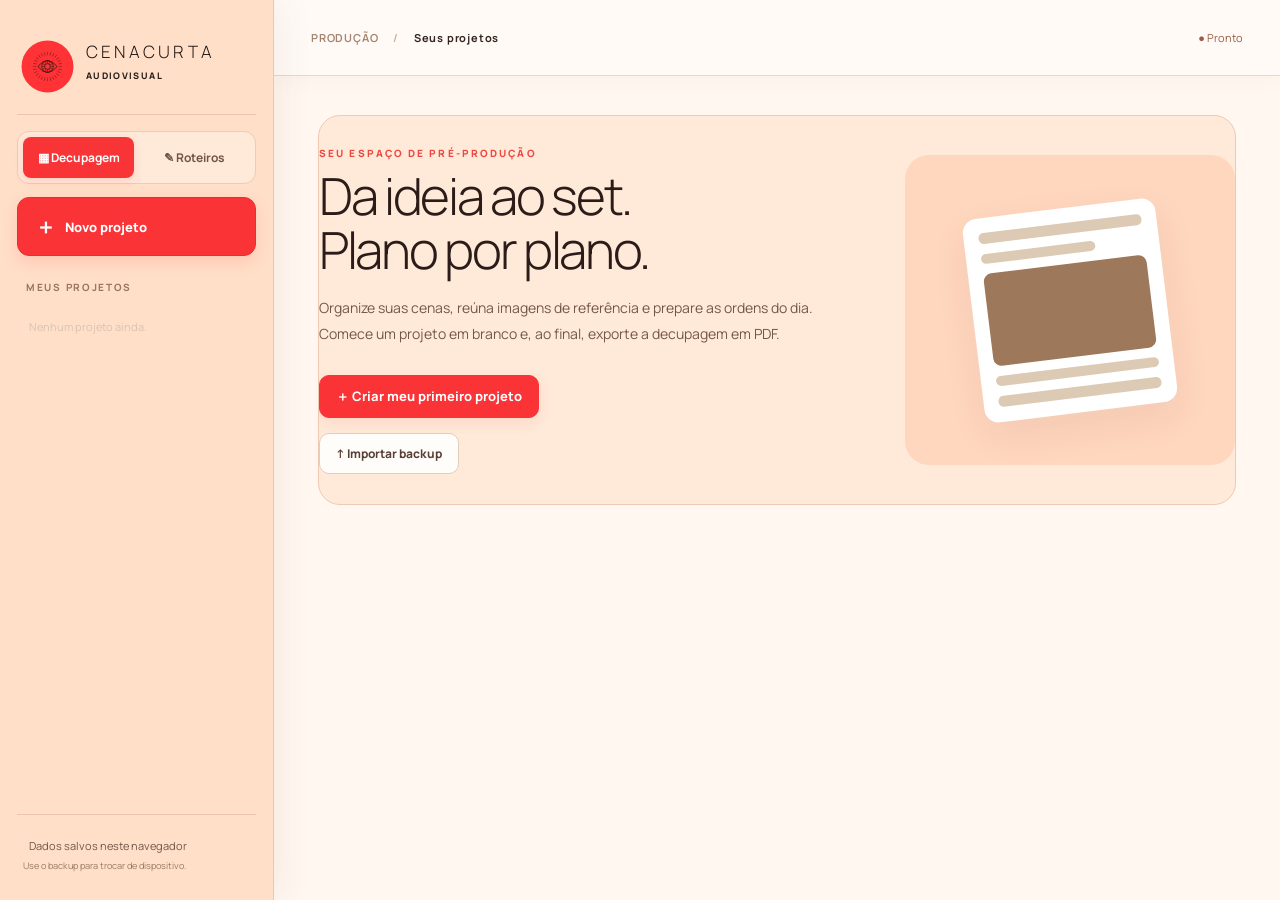
<file: index.html>
<!doctype html>
<html lang="pt-BR">
<head>
  <meta charset="utf-8">
  <meta name="viewport" content="width=device-width, initial-scale=1">
  <meta name="theme-color" content="#ffdfc8">
  <meta name="description" content="Crie decupagens visuais, organize cenas e ordens do dia e exporte PDFs.">
  <title>CenaCurta — Decupagem Visual</title>
  <style>
:root{--bg:#f3f3ef;--surface:#fff;--dark:#172724;--muted:#697872;--line:#dfe5df;--accent:#1c6d5b;--pale:#e4eee8;--shadow:0 12px 40px #17272410;--radius:15px;font-family:Inter,ui-sans-serif,system-ui,-apple-system,BlinkMacSystemFont,"Segoe UI",sans-serif;color:#172724}*{box-sizing:border-box}body{margin:0;background:var(--bg)}button,input,textarea{font:inherit}button{cursor:pointer}button:disabled{cursor:not-allowed;opacity:.4}input,textarea{outline-color:var(--accent)}textarea{resize:vertical}button:focus-visible,input:focus-visible,textarea:focus-visible{outline:2px solid var(--accent);outline-offset:2px}.app-shell{min-height:100vh;display:flex}.sidebar{width:274px;min-width:274px;background:#172724;color:#fff;display:flex;flex-direction:column;padding:25px 17px;position:sticky;top:0;height:100vh;z-index:5}.brand{display:flex;gap:12px;align-items:center;padding:7px 8px 30px}.brand-mark{font-size:26px;line-height:1;width:39px;height:39px;display:grid;place-items:center;background:#2c6354;border-radius:12px}.brand strong{font-size:20px;letter-spacing:2.3px;display:block}.brand span{display:block;font-size:10px;color:#b3c9c0;margin-top:5px}.new-project{background:#b8e1c9;color:#153529;border:0;border-radius:11px;text-align:left;font-weight:750;padding:14px 17px;font-size:13px}.new-project span{font-size:21px;vertical-align:-2px;margin-right:6px}.aside-label{color:#8fa99f;font-size:10px;font-weight:750;letter-spacing:1.5px;margin:35px 9px 13px}.projects-list{display:flex;flex-direction:column;gap:5px;overflow:auto}.project-link{border:0;text-align:left;color:#d8e2de;background:transparent;border-radius:10px;padding:13px 12px;display:flex;gap:12px;align-items:center}.project-link .project-icon{border:1px solid #637e73;border-radius:8px;padding:7px}.project-link b{font-size:12px;display:block;font-weight:650;line-height:1.4;overflow:hidden;text-overflow:ellipsis;white-space:nowrap;max-width:162px}.project-link small{display:block;color:#91a89d;font-size:10px;margin-top:3px}.project-link.active{background:#315247;color:#fff}.sidebar-bottom{font-size:11px;line-height:1.7;color:#bbcfc6;margin-top:auto;border-top:1px solid #42594f;padding:18px 6px 0}.sidebar-bottom small{color:#819e91}.side-dot{color:#74d3a2;font-size:14px;margin-right:6px}.workspace{min-width:0;flex:1}.topbar{background:#fff;min-height:76px;border-bottom:1px solid var(--line);display:flex;align-items:center;justify-content:space-between;padding:15px 37px;gap:15px;position:sticky;top:0;z-index:4}.crumb{font-size:11px;font-weight:650;letter-spacing:.8px;color:#8a9a93}.crumb span{margin:0 12px;color:#c1cec7}.crumb b{color:#273e32}.header-actions{display:flex;align-items:center;gap:12px}.save-indicator{color:#4b816d;font-size:11px;white-space:nowrap}.primary-btn,.outline-btn,.danger-btn,.subtle-btn,.square-btn{border:1px solid transparent;border-radius:10px;padding:11px 16px;font-size:12px;font-weight:750}.primary-btn{background:var(--accent);color:#fff}.primary-btn:hover{background:#175447}.outline-btn{background:#fff;color:#233a30;border-color:#cfdcd3}.outline-btn:hover{background:#f3f7f3}.subtle-btn{background:#eef3ef;color:#1d5545}.danger-btn{background:#fff4f1;border-color:#f7dbd6;color:#a7412d}.square-btn{background:#fff;border-color:#dce4dd;color:#536e5f;padding:8px 10px}.main{max-width:1350px;margin:0 auto;padding:39px 44px 75px}.eyebrow{display:block;color:#1c7560;font-size:10px;font-weight:800;letter-spacing:1.8px;text-transform:uppercase;margin-bottom:9px}.section-title{font-size:32px;letter-spacing:-1.1px;line-height:1.17;margin:0}.section-caption{color:var(--muted);font-size:13px;line-height:1.7;margin:12px 0 0}.intro-row,.section-row{display:flex;justify-content:space-between;align-items:center;gap:20px}.section-row{margin:32px 0 16px}.section-row h2{font-size:21px;margin:0;letter-spacing:-.5px}.section-row p{font-size:12px;color:var(--muted);margin:5px 0 0}.project-meta{display:grid;grid-template-columns:2fr 1fr 1fr;gap:13px;margin:28px 0 8px}.panel{border:1px solid var(--line);background:var(--surface);border-radius:var(--radius);box-shadow:0 4px 25px #223d2910}.field{display:flex;flex-direction:column;gap:7px}.field label{font-size:10px;letter-spacing:.8px;text-transform:uppercase;color:#6d8478;font-weight:800}.field input,.field textarea{background:#f9faf8;border:1px solid #dce5dc;border-radius:8px;width:100%;font-size:13px;color:#233a30;padding:12px;line-height:1.5}.field textarea{min-height:76px}.field input:focus,.field textarea:focus{background:white}.meta-panel{padding:18px}.meta-grid{display:grid;grid-template-columns:repeat(3,minmax(0,1fr));gap:14px}.meta-main{grid-column:span 3}.tabs{display:flex;gap:10px;border-bottom:1px solid var(--line);padding-bottom:0;margin-top:31px}.tab{background:transparent;border:0;color:#637c6c;padding:13px 17px;font-size:13px;font-weight:750;border-bottom:3px solid transparent}.tab.active{color:#185d4f;border-color:#1a7462}.scene-list,.days-list{display:flex;flex-direction:column;gap:16px}.scene-card{overflow:hidden}.scene-top{display:flex;justify-content:space-between;align-items:center;padding:16px 19px;border-bottom:1px solid var(--line);background:#fafcf9}.scene-left{display:flex;align-items:center;gap:11px}.scene-number{background:#203e33;color:#fff;border-radius:8px;font-size:13px;font-weight:800;padding:10px 13px}.scene-left h3{font-size:15px;margin:0}.scene-left p{font-size:11px;color:#84958b;margin:4px 0 0}.toolrow{display:flex;gap:5px}.scene-body{padding:19px}.scene-grid{display:grid;grid-template-columns:minmax(0,1.1fr) minmax(0,1fr);gap:16px}.fields-grid{display:grid;grid-template-columns:1fr 1fr;gap:13px}.fields-grid .span2{grid-column:span 2}.photo-area{border:1px solid #dce5dd;border-radius:12px;padding:12px;background:#fbfcfa;min-width:0}.photo-head{display:flex;align-items:center;justify-content:space-between;margin-bottom:12px;gap:6px}.photo-head b{font-size:12px}.photo-list{display:grid;grid-template-columns:repeat(2,minmax(0,1fr));gap:10px}.photo-item{background:#fff;border:1px solid #dce5dd;border-radius:8px;overflow:hidden;position:relative}.photo-item img{display:block;width:100%;aspect-ratio:16/10;object-fit:cover;background:#dce9e3;cursor:zoom-in}.photo-item input{width:100%;border:0;border-top:1px solid #e0e8e1;padding:8px;font-size:11px}.photo-item .remove-photo{position:absolute;right:7px;top:7px;background:#172724e6;color:white;border:0;border-radius:6px;padding:4px 8px}.empty-photo{min-height:205px;display:flex;justify-content:center;align-items:center;flex-direction:column;text-align:center;color:#83998d;border:1px dashed #bdcfc4;border-radius:8px}.empty-photo strong{font-size:12px;color:#62786d;margin-top:9px}.empty-photo span{font-size:10px;margin-top:5px}.empty-state{padding:60px 20px;text-align:center;border:1px dashed #c9d8ce;border-radius:17px;background:#fbfcf9}.empty-icon{width:60px;height:60px;margin:0 auto 16px;border-radius:16px;background:#e2eee7;color:#1a765f;display:grid;place-items:center;font-size:28px}.empty-state h3{font-size:22px;margin:0 0 7px}.empty-state p{font-size:13px;color:#7e8e85;max-width:420px;margin:0 auto 21px;line-height:1.7}.note{font-size:11px;color:var(--muted);line-height:1.65}.day-card{padding:18px}.day-header{display:flex;justify-content:space-between;align-items:center;gap:15px;margin-bottom:17px}.day-header h3{font-size:16px;margin:0}.day-meta{display:grid;grid-template-columns:1.5fr 1fr 1.5fr;gap:13px;margin-bottom:18px}.schedule-table{width:100%;border-collapse:collapse;font-size:12px;min-width:730px}.schedule-table th{text-align:left;font-size:10px;color:#66816e;letter-spacing:.7px;padding:10px 8px;border-bottom:1px solid var(--line);background:#f6f9f6}.schedule-table td{padding:7px 5px;border-bottom:1px solid #edf1eb}.schedule-table input{width:100%;min-width:0;border:1px solid transparent;background:transparent;padding:8px 5px;border-radius:5px;font-size:12px}.schedule-table input:focus,.schedule-table input:hover{border-color:#d3e3d5;background:#fff}.schedule-wrapper{overflow-x:auto}.day-footer{margin-top:14px;display:flex;justify-content:flex-start}.welcome{display:flex;align-items:center;justify-content:space-between;gap:35px;min-height:390px}.welcome h1{font-size:clamp(36px,4vw,58px);letter-spacing:-2.5px;line-height:1.05;max-width:640px;margin:7px 0 18px}.welcome p{font-size:14px;max-width:500px;color:#64796c;line-height:1.9;margin-bottom:27px}.welcome-art{min-width:250px;width:330px;height:310px;border-radius:24px;background:#e2ede5;display:grid;place-items:center;position:relative;overflow:hidden}.art-sheet{background:#fff;border-radius:14px;box-shadow:var(--shadow);width:194px;height:205px;padding:15px;transform:rotate(-7deg);display:flex;flex-direction:column;gap:10px}.art-bar{height:11px;background:#cfe3d4;border-radius:5px}.art-bar:nth-child(2){width:70%}.art-frame{background:#285b4b;border-radius:8px;height:95px}.welcome-shortcuts{display:flex;gap:12px;margin-top:15px}.small-footer{margin-top:28px;display:flex;align-items:center;gap:10px;flex-wrap:wrap}.mobile-menu{display:none}.toast{position:fixed;bottom:24px;right:24px;background:#173e30;color:#fff;padding:15px 20px;border-radius:10px;box-shadow:var(--shadow);font-size:13px;z-index:99;opacity:0;pointer-events:none;transform:translateY(10px);transition:.2s}.toast.show{opacity:1;transform:translateY(0)}.modal{position:fixed;inset:0;background:#101e19c5;z-index:50;display:flex;align-items:center;justify-content:center;padding:15px}.modal-box{width:min(420px,100%);background:white;border-radius:18px;padding:25px}.modal-box h2{margin:0 0 6px;font-size:21px}.modal-box p{font-size:12px;color:var(--muted);line-height:1.7}.modal-actions{display:flex;justify-content:flex-end;gap:10px;margin-top:17px}.image-viewer{position:fixed;inset:0;background:#0e1712e8;z-index:60;display:grid;place-items:center;padding:40px}.image-viewer img{max-width:95vw;max-height:85vh;object-fit:contain}.close-viewer{position:absolute;right:20px;top:20px;background:#fff;border:0;padding:9px 13px;border-radius:7px}.pdf-root{width:775px;padding:30px;color:#172724;background:#fff;font:13px/1.45 Arial,sans-serif}.pdf-cover{border-bottom:3px solid #1c6d5b;padding-bottom:15px;margin-bottom:19px}.pdf-kicker{font-size:10px;color:#1c6d5b;font-weight:700;letter-spacing:2px}.pdf-root h1{font-size:27px;margin:5px 0 7px}.pdf-root h2{font-size:18px;margin:22px 0 10px}.pdf-root h3{font-size:14px;margin:0}.pdf-meta{font-size:11px;color:#566e5f}.pdf-scene{border:1px solid #dfe6e1;border-radius:7px;padding:13px;margin:0 0 12px;break-inside:avoid;page-break-inside:avoid}.pdf-scene-head{background:#edf5ef;padding:8px 9px;margin:-13px -13px 12px;display:flex;align-items:center;gap:12px;font-weight:bold}.pdf-scene-head span{color:#fff;background:#1c6d5b;padding:6px 9px;border-radius:4px}.pdf-scene .pdf-photogrid{display:grid;grid-template-columns:1fr 1fr;gap:9px;margin-bottom:10px}.pdf-photo img{width:100%;max-height:188px;object-fit:contain;background:#f1f3f0;display:block}.pdf-photo small{font-size:9px;display:block;margin-top:4px;color:#626e65}.pdf-info{display:grid;grid-template-columns:1fr 1fr;gap:8px}.pdf-detail{font-size:11px;border-top:1px solid #e6ebe5;padding-top:6px;white-space:pre-wrap}.pdf-detail b{color:#1c6d5b;font-size:9px;letter-spacing:.5px;display:block;margin-bottom:3px}.pdf-detail.wide{grid-column:span 2}.pdf-day{break-inside:avoid;page-break-inside:avoid;margin:12px 0 25px}.pdf-day .pdf-day-meta{font-size:11px;color:#4f6858;margin:7px 0}.pdf-table{width:100%;border-collapse:collapse;font-size:10px}.pdf-table th,.pdf-table td{border:1px solid #dbe5dd;padding:7px;text-align:left;vertical-align:top}.pdf-table th{background:#ebf2ed}.print-root{display:none}@media(max-width:1200px){.scene-grid{grid-template-columns:1fr}.photo-list{grid-template-columns:repeat(3,1fr)}}@media(max-width:850px){.sidebar{position:fixed;transform:translateX(-105%);transition:transform .2s}.sidebar.open{transform:translateX(0)}.mobile-menu{display:block}.topbar{padding:13px 17px}.save-indicator{display:none}.main{padding:25px 17px 65px}.welcome-art{display:none}.project-meta{grid-template-columns:1fr 1fr}.meta-grid{grid-template-columns:1fr 1fr}.meta-main{grid-column:span 2}}@media(max-width:570px){.topbar{min-height:68px}.header-actions{gap:6px}.outline-btn,.primary-btn{padding:9px 10px;font-size:11px}.crumb{font-size:10px}.scene-body{padding:11px}.scene-top{padding:12px}.fields-grid{grid-template-columns:1fr}.fields-grid .span2{grid-column:1}.photo-list{grid-template-columns:repeat(2,1fr)}.day-meta{grid-template-columns:1fr}.meta-grid{grid-template-columns:1fr}.meta-main{grid-column:1}.section-title{font-size:27px}.section-row{align-items:flex-start}.section-row h2{font-size:18px}.tab{padding:12px;font-size:12px}.scene-left h3{font-size:13px}.toolrow{gap:2px}.square-btn{padding:7px}.day-header{align-items:flex-start}}@media print{body{background:white}#shell,#toast,.modal,.image-viewer{display:none!important}.print-root{display:block!important}.pdf-root{width:100%!important;padding:0!important}.pdf-scene{break-inside:avoid;page-break-inside:avoid}@page{size:A4;margin:13mm}}

  </style>
<style>
:root{--bg:#f5f0e8;--surface:#fffcf7;--dark:#42342b;--muted:#807368;--line:#e3d7c9;--accent:#a16c48;--pale:#f0e5d8;--shadow:0 8px 30px #35251a11;color:#3c332d}
body{background:var(--bg);color:#3c332d}.sidebar{background:#3b3029;color:#f6ede2}.brand{padding-bottom:14px}.brand-mark{background:#a87959;color:#fff;width:41px;height:41px;font-weight:800}.brand strong{color:#fff6e8;font-size:18px;letter-spacing:1.3px}.brand span{color:#cdb8a6}
.mode-picker{display:grid;grid-template-columns:1fr 1fr;gap:6px;background:#2e2721;border:1px solid #655247;border-radius:11px;padding:5px}
.mode-picker a{color:#e1c9b4;text-decoration:none;text-align:center;white-space:nowrap;font-size:11px;font-weight:700;border-radius:8px;padding:12px 4px}.mode-picker a.selected{color:#4e3527;background:#f2d5b5}
.new-project{background:#f3d8b8;color:#513627;margin-top:13px}.new-project:hover{background:#ffe3c0}
.aside-label{color:#b8a393;margin-top:24px}.project-link{color:#e8d8cb;padding:10px 6px;flex:1;min-width:0}.project-link b{color:#f8efe6;max-width:133px}.project-link small{color:#c0a996}.project-link.active{background:#655042;color:#fff}.project-link .project-icon{border-color:#a58976}
.project-select{display:flex;align-items:center;gap:5px}.project-mark{font-size:20px;color:#e9c8a8;border:0;background:transparent;cursor:pointer;flex-shrink:0;border-radius:7px;padding:5px}.project-mark.marked{color:#ffdaa9;background:#705543}
.bulk-projects{display:flex;align-items:center;justify-content:space-between;gap:8px;margin:10px 0;padding:9px;background:#594438;border-radius:9px;color:#f9e2cd}.bulk-projects small{font-size:11px}.bulk-projects .danger-btn{padding:8px 9px;font-size:11px}
.sidebar-bottom{border-color:#655447;color:#c8b6a6}.sidebar-bottom small{color:#b8a293}.side-dot{color:#d8ac7e}
.topbar{background:#fffaf3}.crumb{color:#938274}.crumb b{color:#47392f}.crumb span{color:#bea997}.save-indicator{color:#966943}
.primary-btn{background:var(--accent)}.primary-btn:hover{background:#825436}.outline-btn{background:#fffaf5;border-color:#dacbbb;color:#503d30}.outline-btn:hover{background:#f6ebdf}
.subtle-btn{background:#f2e5d8;color:#855d40}.square-btn{border-color:#e4d8ca;color:#806b5a;background:#fffaf5}
.field label{color:#8a7463}.field input,.field textarea{background:#fffcf7;border-color:#e2d5c6;color:#41352a}
.eyebrow{color:#ab7650}.tab{color:#8c7867}.tab.active{color:#865331;border-color:#aa7650}
.scene-top{background:#f9f3eb}.scene-number{background:#705442;color:#fff}.scene-left p{color:#9d8572}
.photo-area{background:#fffaf4;border-color:#e5d7c8}.photo-item{border-color:#e5d7c8}.photo-item img{background:#f0e7dc}
.empty-photo{border-color:#dbc8b5;color:#9b8270}.empty-photo strong{color:#78604e}.empty-state{background:#fffbf5;border-color:#e1cdbc}.empty-icon{background:#eeddca;color:#8b5b3c}
.schedule-table th{background:#f9f1e8;color:#8a6d56}.schedule-table td{border-color:#f1e9e0}.welcome p{color:#807368}.welcome-art{background:#e9d9c7}.art-bar{background:#ddcab5}.art-frame{background:#9d785a}.toast{background:#49362c;color:#fff}.modal{background:#231913ad}.modal-box{background:#fffcf8}
</style>
  <link rel="stylesheet" href="./cenacurta-theme.css?v=2" />
  <script defer src="./vendor/jspdf.umd.min.js"></script>
  <script defer src="./pdf-export.js"></script>
  <script type="module">
(() => {
'use strict';
const DB_NAME='decupa-projects-v1',STORE='projects';
const $=sel=>document.querySelector(sel);
const esc=v=>String(v??'').replace(/[&<>"']/g,c=>({'&':'&amp;','<':'&lt;','>':'&gt;','"':'&quot;',"'":'&#39;'}[c]));
const uid=()=>globalThis.crypto?.randomUUID?.()||('id'+Date.now()+Math.random().toString(36).slice(2));
const displayDate=d=>{if(!d)return 'Data a definir';const [y,m,day]=d.split('-');return day&&m&&y?`${day}/${m}/${y}`:d};
let db,projects=[],active=null,tab='scenes',photoScene=null,saveTimer=null,saveStateTimer=null,toastTimer=null;
const checkedProjects=new Set();
const sceneBlank=()=>({id:uid(),title:'',location:'',action:'',framing:'',needs:'',wardrobe:'',scenery:'',props:'',cast:'',makeup:'',sound:'',lighting:'',otherNeeds:'',notes:'',photos:[]});
const dayBlank=()=>({id:uid(),title:'Ordem do dia',date:'',location:'',rows:[]});
const rowBlank=()=>({id:uid(),start:'',end:'',scenes:'',activity:'',location:'',people:''});
const projectBlank=title=>({id:uid(),title:title||'Novo projeto',production:'',director:'',date:'',location:'',scenes:[],days:[],createdAt:Date.now(),updatedAt:Date.now()});
function openDB(){return new Promise((resolve,reject)=>{const req=indexedDB.open(DB_NAME,1);req.onupgradeneeded=()=>req.result.createObjectStore(STORE,{keyPath:'id'});req.onsuccess=()=>resolve(req.result);req.onerror=()=>reject(req.error)});}
function storeAction(type,item){return new Promise((resolve,reject)=>{const tx=db.transaction(STORE,'readwrite');const obj=tx.objectStore(STORE);const req=type==='delete'?obj.delete(item):obj.put(item);req.onsuccess=()=>resolve();req.onerror=()=>reject(req.error);});}
function readAll(){return new Promise((resolve,reject)=>{const req=db.transaction(STORE,'readonly').objectStore(STORE).getAll();req.onsuccess=()=>resolve(req.result||[]);req.onerror=()=>reject(req.error);});}
function alertToast(msg){const el=$('#toast');el.textContent=msg;el.classList.add('show');clearTimeout(toastTimer);toastTimer=setTimeout(()=>el.classList.remove('show'),3300);}
function showSave(s){$('#save-indicator').textContent=s;}
async function persist(){if(!active)return;try{active.updatedAt=Date.now();await storeAction('put',active);showSave('● Salvo');clearTimeout(saveStateTimer);saveStateTimer=setTimeout(()=>showSave('● Pronto'),2200);}catch(err){showSave('● Erro ao salvar');alertToast('Não foi possível salvar. Exporte um backup.');console.error(err);}}
function scheduleSave(){showSave('● Salvando...');clearTimeout(saveTimer);saveTimer=setTimeout(persist,320)}
function findScene(id){return active?.scenes.find(s=>s.id===id)}
function findDay(id){return active?.days.find(d=>d.id===id)}
function renumber(i){return String(i+1).padStart(2,'0')}
function sideRender(){
const nav=$('#projects'), sorted=[...projects].sort((a,b)=>b.updatedAt-a.updatedAt);
nav.innerHTML=sorted.map(p=>`<div class="project-select"><button class="project-mark ${checkedProjects.has(p.id)?'marked':''}" aria-pressed="${checkedProjects.has(p.id)}" aria-label="Selecionar projeto ${esc(p.title)}" title="Selecionar para excluir" data-act="mark-project" data-id="${esc(p.id)}">${checkedProjects.has(p.id)?'☑':'□'}</button><button class="project-link ${p.id===active?.id?'active':''}" data-act="open-project" data-id="${esc(p.id)}"><span class="project-icon">▤</span><span><b>${esc(p.title||'Sem título')}</b><small>${p.scenes.length} ${p.scenes.length===1?'cena':'cenas'}</small></span></button></div>`).join('')||'<p class="note" style="color:#d8c3b4;padding:0 12px">Nenhum projeto ainda.</p>';
const older=$('#bulk-projects');if(older)older.remove();
if(checkedProjects.size){const b=document.createElement('div');b.id='bulk-projects';b.className='bulk-projects';b.innerHTML=`<small>${checkedProjects.size} selecionado(s)</small><button class="danger-btn" data-act="bulk-projects-delete">Excluir</button>`;nav.after(b)}
}
function sectionEmpty(icon,title,text,button,action){return `<div class="empty-state"><div class="empty-icon">${icon}</div><h3>${title}</h3><p>${text}</p><button class="primary-btn" data-act="${action}">＋ ${button}</button></div>`}
function welcome(){return `<section class="welcome"><div><span class="eyebrow">SEU ESPAÇO DE PRÉ-PRODUÇÃO</span><h1>Da ideia ao set.<br>Plano por plano.</h1><p>Organize suas cenas, reúna imagens de referência e prepare as ordens do dia. Comece um projeto em branco e, ao final, exporte a decupagem em PDF.</p><button class="primary-btn" data-act="new-project">＋ Criar meu primeiro projeto</button><div class="welcome-shortcuts"><button class="outline-btn" data-act="import-json">↑ Importar backup</button></div></div><div class="welcome-art" aria-hidden="true"><div class="art-sheet"><div class="art-bar"></div><div class="art-bar"></div><div class="art-frame"></div><div class="art-bar"></div><div class="art-bar"></div></div></div></section>`}
function field(label,value,scope,id,key,opts={}){const input=opts.single?`<input type="${opts.type||'text'}" value="${esc(value)}" data-scope="${scope}" data-id="${esc(id||'')}" data-field="${key}" placeholder="${esc(opts.placeholder||'')}" />`:`<textarea rows="${opts.rows||2}" data-scope="${scope}" data-id="${esc(id||'')}" data-field="${key}" placeholder="${esc(opts.placeholder||'')}">${esc(value)}</textarea>`;return `<div class="field ${opts.className||''}"><label>${label}</label>${input}</div>`;}
function metaRender(){return `<div class="panel meta-panel"><div class="meta-grid">${field('Título do projeto',active.title,'project','', 'title',{single:true,className:'meta-main',placeholder:'Nome da produção'})}${field('Produção / equipe',active.production,'project','','production',{single:true,placeholder:'Nome da produção'})}${field('Direção',active.director,'project','','director',{single:true,placeholder:'Nome do responsável'})}${field('Data prevista',active.date,'project','','date',{single:true,type:'date'})}${field('Locação geral',active.location,'project','','location',{single:true,className:'meta-main',placeholder:'Cidade ou local de filmagem (opcional)'})}</div></div>`}
function photosRender(s){return s.photos.length?`<div class="photo-list">${s.photos.map((photo,i)=>`<div class="photo-item"><img src="${photo.data}" data-act="zoom-image" data-id="${s.id}" data-index="${i}" alt="Referência ${i+1} da cena"><button class="remove-photo" data-act="remove-photo" data-id="${s.id}" data-index="${i}" title="Remover fotografia">×</button><input aria-label="Legenda da fotografia" placeholder="Legenda (opcional)" value="${esc(photo.caption)}" data-scope="photo" data-id="${s.id}" data-index="${i}" data-field="caption"></div>`).join('')}</div>`:`<div class="empty-photo"><span style="font-size:30px">▧</span><strong>Sem imagens de referência</strong><span>Adicione fotos ou fotogramas</span></div>`}
function sceneRender(s,i){return `<article class="panel scene-card" id="scene-${esc(s.id)}"><div class="scene-top"><div class="scene-left"><span class="scene-number">${renumber(i)}</span><div><h3>Cena ${renumber(i)}</h3><p>${esc(s.title||'Sem título')}</p></div></div><div class="toolrow"><button class="square-btn" data-act="scene-up" data-id="${s.id}" title="Subir cena" ${i===0?'disabled':''}>↑</button><button class="square-btn" data-act="scene-down" data-id="${s.id}" title="Descer cena" ${i===active.scenes.length-1?'disabled':''}>↓</button><button class="square-btn" data-act="scene-duplicate" data-id="${s.id}" title="Duplicar cena">⧉</button><button class="square-btn" data-act="scene-delete" data-id="${s.id}" title="Excluir cena">✕</button></div></div><div class="scene-body"><div class="scene-grid"><div class="fields-grid">${field('Nome / identificação',s.title,'scene',s.id,'title',{single:true,className:'span2',placeholder:'Ex.: Chegada ao edifício'})}${field('Ação da cena',s.action,'scene',s.id,'action',{className:'span2',rows:3,placeholder:'O que acontece nesta cena?'})}${field('Enquadramento e movimento',s.framing,'scene',s.id,'framing',{className:'span2',placeholder:'Plano, posição e movimentação da câmera'})}${field('Locação indicada',s.location,'scene',s.id,'location',{single:true,placeholder:'Ex.: Recepção'})}${field('Figurino',s.wardrobe||'','scene',s.id,'wardrobe',{placeholder:'Peças e acessórios de figurino'})}${field('Cenário / Ambientação',s.scenery||'','scene',s.id,'scenery',{placeholder:'Montagem, decoração, estrutura...'})}${field('Objetos de cena',s.props||'','scene',s.id,'props',{placeholder:'Objetos que aparecem em quadro'})}${field('Elenco / Figurantes',s.cast||'','scene',s.id,'cast',{placeholder:'Personagens e participações'})}${field('Maquiagem / Caracterização',s.makeup||'','scene',s.id,'makeup',{placeholder:'Maquiagem, cabelo, próteses...'})}${field('Som',s.sound||'','scene',s.id,'sound',{placeholder:'Áudio e efeitos na gravação'})}${field('Iluminação',s.lighting||'','scene',s.id,'lighting',{placeholder:'Demandas específicas de luz'})}${field('Outras necessidades',s.otherNeeds||'','scene',s.id,'otherNeeds',{placeholder:'Transporte, autorização, equipamentos...'})}${s.needs?field('Anotações antigas',s.needs,'scene',s.id,'needs',{className:'span2',placeholder:'Registro do formato anterior'}):''}${field('Descrição complementar',s.notes,'scene',s.id,'notes',{className:'span2',rows:2,placeholder:'Observações adicionais, se necessário'})}</div><div class="photo-area"><div class="photo-head"><b>REFERÊNCIAS FOTOGRÁFICAS <span style="color:#9aada0">(${s.photos.length})</span></b><button class="subtle-btn" data-act="add-photo" data-id="${s.id}">＋ Foto</button></div>${photosRender(s)}</div></div></div></article>`}
function dayRender(day,i){return `<section class="panel day-card" id="day-${day.id}"><div class="day-header"><h3>ORDEM DO DIA ${String(i+1).padStart(2,'0')}</h3><button class="danger-btn" data-act="delete-day" data-id="${day.id}">Excluir OD</button></div><div class="day-meta">${field('Identificação',day.title,'day',day.id,'title',{single:true,placeholder:'Ex.: Diária 01'})}${field('Data',day.date,'day',day.id,'date',{single:true,type:'date'})}${field('Locação / endereço',day.location,'day',day.id,'location',{single:true,placeholder:'Local da gravação'})}</div><div class="schedule-wrapper"><table class="schedule-table"><thead><tr><th style="width:10%">INÍCIO</th><th style="width:10%">FIM</th><th style="width:11%">CENAS</th><th style="width:28%">ATIVIDADE</th><th style="width:20%">LOCAÇÃO</th><th style="width:17%">PARTICIPANTES</th><th></th></tr></thead><tbody>${day.rows.length?day.rows.map(r=>`<tr>${['start','end','scenes','activity','location','people'].map(k=>`<td><input aria-label="${k}" value="${esc(r[k])}" data-scope="od-row" data-id="${day.id}" data-row="${r.id}" data-field="${k}" ${k==='start'||k==='end'?'placeholder="13:00"':''}></td>`).join('')}<td><button class="square-btn" title="Excluir horário" data-act="remove-row" data-id="${day.id}" data-row="${r.id}">×</button></td></tr>`).join(''):`<tr><td colspan="7" class="note" style="padding:16px">Sem horários cadastrados.</td></tr>`}</tbody></table></div><div class="day-footer"><button class="subtle-btn" data-act="add-row" data-id="${day.id}">＋ Adicionar horário</button></div></section>`}
function projectRender(){const n=active.scenes.length;$('#main').innerHTML=`<section class="intro-row"><div><span class="eyebrow">PROJETO AUDIOVISUAL</span><h1 class="section-title">${esc(active.title||'Sem título')}</h1><p class="section-caption">Sua decupagem visual, do primeiro plano à ordem do dia.</p></div><button class="danger-btn" data-act="delete-project" title="Excluir este projeto">Excluir projeto</button></section><div class="section-row"><div><h2>Informações do projeto</h2><p>Identificação que aparecerá no PDF.</p></div></div>${metaRender()}<div class="tabs"><button class="tab ${tab==='scenes'?'active':''}" data-act="tab-scene">Decupagem <span style="opacity:.6">(${n})</span></button><button class="tab ${tab==='days'?'active':''}" data-act="tab-day">Ordens do dia <span style="opacity:.6">(${active.days.length})</span></button></div><section id="tab-content">${tab==='scenes'?scenesSection():daysSection()}</section><div class="small-footer"><button class="outline-btn" data-act="import-json">↑ Importar backup</button><span class="note">Os projetos ficam armazenados neste navegador; exporte backups regularmente.</span></div>`;}
function scenesSection(){return `<div class="section-row"><div><h2>Cenas do projeto</h2><p>Organize as cenas e adicione as imagens que desejar.</p></div><button class="primary-btn" data-act="add-scene">＋ Nova cena</button></div><div class="scene-list">${active.scenes.length?active.scenes.map(sceneRender).join(''):sectionEmpty('▥','Nenhuma cena cadastrada','Este projeto está vazio. Crie sua primeira cena para começar a decupagem.','Criar primeira cena','add-scene')}</div>`}
function daysSection(){return `<div class="section-row"><div><h2>Ordens do dia</h2><p>Organize os horários e locações. Esta seção aparece ao final do PDF.</p></div><button class="primary-btn" data-act="add-day">＋ Nova OD</button></div><div class="days-list">${active.days.length?active.days.map(dayRender).join(''):sectionEmpty('◷','Nenhuma ordem do dia','Adicione uma ou mais diárias para organizar as gravações.','Criar ordem do dia','add-day')}</div>`}
function render(){sideRender();$('#top-project').textContent=active?.title||'Seus projetos';$('#backup-btn').hidden=!active;$('#pdf-btn').hidden=!active;if(active)projectRender();else $('#main').innerHTML=welcome();}
function selectProject(id){clearTimeout(saveTimer);active=projects.find(p=>p.id===id)||null;localStorage.setItem('decupa-current-project',active?.id||'');tab='scenes';render();$('#sidebar').classList.remove('open');window.scrollTo({top:0,behavior:'smooth'});}
function showCreateDialog(){const modal=document.createElement('div');modal.className='modal';modal.id='create-modal';modal.innerHTML=`<form class="modal-box" id="new-form"><h2>Novo projeto</h2><p>Comece com uma decupagem em branco. Nenhuma cena de exemplo será adicionada.</p><div class="field"><label for="project-name">NOME DO PROJETO</label><input id="project-name" placeholder="Ex.: Curta-metragem, clipe, campanha" maxlength="120" required autofocus></div><div class="modal-actions"><button class="outline-btn" type="button" data-act="close-modal">Cancelar</button><button class="primary-btn" type="submit">Criar projeto</button></div></form>`;document.body.appendChild(modal);$('#project-name').focus();$('#new-form').addEventListener('submit',async e=>{e.preventDefault();const title=$('#project-name').value.trim();if(!title)return;const p=projectBlank(title);projects.push(p);await storeAction('put',p);modal.remove();selectProject(p.id);alertToast('Projeto criado. Agora adicione suas cenas.');});}
async function createPhoto(file){return new Promise((resolve,reject)=>{const reader=new FileReader();reader.onerror=()=>reject(new Error('Não foi possível abrir a imagem'));reader.onload=()=>{const img=new Image();img.onerror=()=>reject(new Error('Formato de imagem inválido'));img.onload=()=>{const maxWidth=1500,maxHeight=1100,scale=Math.min(1,maxWidth/img.width,maxHeight/img.height),canvas=document.createElement('canvas');canvas.width=Math.max(1,Math.round(img.width*scale));canvas.height=Math.max(1,Math.round(img.height*scale));const ctx=canvas.getContext('2d');ctx.fillStyle='#fff';ctx.fillRect(0,0,canvas.width,canvas.height);ctx.drawImage(img,0,0,canvas.width,canvas.height);resolve({id:uid(),data:canvas.toDataURL('image/jpeg',.79),caption:''});};img.src=reader.result;};reader.readAsDataURL(file);});}
function downloadBlob(content,file,type){const url=URL.createObjectURL(new Blob([content],{type}));const a=document.createElement('a');a.href=url;a.download=file;document.body.appendChild(a);a.click();a.remove();setTimeout(()=>URL.revokeObjectURL(url),60000);}
function safeName(s){return(s||'projeto').normalize('NFD').replace(/[\u0300-\u036f]/g,'').replace(/[^a-z0-9_-]+/gi,'_').replace(/^_+|_+$/g,'').slice(0,64)||'projeto'}
function pdfField(label,value,wide=false){return value?.trim()?`<div class="pdf-detail ${wide?'wide':''}"><b>${esc(label)}</b>${esc(value)}</div>`:''}
function pdfHtml(){const p=active;const sceneHtml=p.scenes.map((s,i)=>`<div class="pdf-scene"><div class="pdf-scene-head"><span>${renumber(i)}</span><h3>${esc(s.title||`Cena ${renumber(i)}`)}</h3></div>${s.photos.length?`<div class="pdf-photogrid">${s.photos.map(ph=>`<div class="pdf-photo"><img src="${ph.data}" alt="Referência visual"><small>${esc(ph.caption)}</small></div>`).join('')}</div>`:''}<div class="pdf-info">${pdfField('AÇÃO',s.action,true)}${pdfField('ENQUADRAMENTO / MOVIMENTO',s.framing,true)}${pdfField('LOCAÇÃO INDICADA',s.location)}${pdfField('FIGURINO',s.wardrobe)}${pdfField('CENÁRIO',s.scenery)}${pdfField('OBJETOS DE CENA',s.props)}${pdfField('ELENCO / FIGURANTES',s.cast)}${pdfField('MAQUIAGEM',s.makeup)}${pdfField('SOM',s.sound)}${pdfField('ILUMINAÇÃO',s.lighting)}${pdfField('OUTROS',s.otherNeeds)}${pdfField('NECESSIDADES ANTERIORES',s.needs)}${pdfField('DESCRIÇÃO COMPLEMENTAR',s.notes,true)}</div></div>`).join('');const daysHtml=p.days.map((d,i)=>`<div class="pdf-day"><h3>${esc(d.title||`Ordem do dia ${i+1}`)}</h3><div class="pdf-day-meta">${esc(displayDate(d.date))} · ${esc(d.location||'Locação a definir')}</div><table class="pdf-table"><thead><tr><th>INÍCIO</th><th>FIM</th><th>CENAS</th><th>ATIVIDADE</th><th>LOCAÇÃO</th><th>PARTICIPANTES</th></tr></thead><tbody>${d.rows.map(r=>`<tr>${['start','end','scenes','activity','location','people'].map(k=>`<td>${esc(r[k])}</td>`).join('')}</tr>`).join('')||'<tr><td colspan="6">Sem horários cadastrados</td></tr>'}</tbody></table></div>`).join('');return `<div class="pdf-root"><div class="pdf-cover"><span class="pdf-kicker">DECUPAGEM VISUAL · PLANEJAMENTO AUDIOVISUAL</span><h1>${esc(p.title)}</h1><div class="pdf-meta">${[p.production,p.director?'Direção: '+p.director:'',p.date?'Data: '+displayDate(p.date):'',p.location].filter(Boolean).map(esc).join(' · ')}</div></div><h2>Decupagem · ${p.scenes.length} ${p.scenes.length===1?'cena':'cenas'}</h2>${sceneHtml||'<p>Nenhuma cena cadastrada.</p>'}${p.days.length?`<div style="page-break-before:always;break-before:page"><h2>Ordens do dia</h2>${daysHtml}</div>`:''}<p style="font-size:9px;color:#88958a;margin-top:20px">Documento gerado no DECUPA · ${new Date().toLocaleDateString('pt-BR')}</p></div>`}
async function exportPdf(){if(!active)return;const btn=$('#pdf-btn');const label=btn.textContent;btn.disabled=true;btn.textContent='Preparando PDF...';try{await persist();if(!window.DecupaPdf?.create)throw new Error('Gerador de PDF não carregou. Atualize a página.');window.DecupaPdf.create(active,safeName);alertToast('PDF gerado em A4 horizontal.');}catch(e){console.error('Erro ao gerar PDF:',e);alertToast('Não foi possível gerar o PDF: '+(e.message||'erro desconhecido'));}finally{btn.disabled=false;btn.textContent=label;}}
function printFallback(){const print=$('#print-pdf-root');if(print)print.remove();const el=document.createElement('div');el.id='print-pdf-root';el.className='print-root';el.innerHTML=pdfHtml();document.body.append(el);setTimeout(()=>{window.print();setTimeout(()=>el.remove(),2500)},250)}
function screenshotZoom(s,i){const src=s?.photos[+i]?.data;if(!src)return;const node=document.createElement('div');node.className='image-viewer';node.innerHTML=`<button class="close-viewer" data-act="close-viewer">Fechar ✕</button><img src="${src}" alt="Referência ampliada">`;document.body.append(node);node.addEventListener('click',e=>{if(e.target===node)node.remove()});}
async function applyAction(btn){const a=btn.dataset.act,id=btn.dataset.id,rowId=btn.dataset.row;
if(a==='mark-project'){if(checkedProjects.has(id))checkedProjects.delete(id);else checkedProjects.add(id);sideRender();return;}
if(a==='bulk-projects-delete'){
 const ids=[...checkedProjects];if(!ids.length)return;
 if(!confirm('Excluir definitivamente '+ids.length+' projeto(s) selecionado(s) deste navegador? Essa ação não pode ser desfeita.'))return;
 for(const projectId of ids)await storeAction('delete',projectId);
 projects=projects.filter(p=>!checkedProjects.has(p.id));const removedActive=active&&checkedProjects.has(active.id);
 checkedProjects.clear();if(removedActive)selectProject(projects[0]?.id);else render();alertToast('Projetos selecionados excluídos.');return;
}
if(a==='new-project')return showCreateDialog();if(a==='close-modal')return $('#create-modal')?.remove();if(a==='close-viewer')return $('.image-viewer')?.remove();if(a==='menu')return $('#sidebar').classList.toggle('open');if(a==='open-project')return selectProject(id);if(a==='import-json')return $('#import-input').click();if(a==='tab-scene'||a==='tab-day'){tab=a==='tab-scene'?'scenes':'days';render();return;}if(!active)return;
if(a==='add-scene'){const s=sceneBlank();active.scenes.push(s);scheduleSave();render();document.getElementById('scene-'+s.id)?.scrollIntoView({behavior:'smooth',block:'center'});return}
if(a==='scene-delete'){if(!confirm('Excluir esta cena e suas fotografias?'))return;active.scenes=active.scenes.filter(s=>s.id!==id);scheduleSave();render();return}
if(a==='scene-duplicate'){const idx=active.scenes.findIndex(s=>s.id===id);if(idx<0)return;const copy=JSON.parse(JSON.stringify(active.scenes[idx]));copy.id=uid();copy.title=(copy.title||'Cena')+' (cópia)';copy.photos=copy.photos.map(ph=>({...ph,id:uid()}));active.scenes.splice(idx+1,0,copy);scheduleSave();render();return}
if(a==='scene-up'||a==='scene-down'){const idx=active.scenes.findIndex(s=>s.id===id),next=idx+(a==='scene-up'?-1:1);if(idx<0||next<0||next>=active.scenes.length)return;[active.scenes[idx],active.scenes[next]]=[active.scenes[next],active.scenes[idx]];scheduleSave();render();return}
if(a==='add-photo'){photoScene=id;$('#photo-input').value='';$('#photo-input').click();return}
if(a==='remove-photo'){const s=findScene(id);if(!s)return;s.photos.splice(+btn.dataset.index,1);scheduleSave();render();return}
if(a==='zoom-image')return screenshotZoom(findScene(id),btn.dataset.index);
if(a==='add-day'){const d=dayBlank();active.days.push(d);tab='days';scheduleSave();render();document.getElementById('day-'+d.id)?.scrollIntoView({behavior:'smooth',block:'center'});return}
if(a==='delete-day'){if(!confirm('Excluir esta ordem do dia?'))return;active.days=active.days.filter(d=>d.id!==id);scheduleSave();render();return}
if(a==='add-row'){const d=findDay(id);if(!d)return;d.rows.push(rowBlank());scheduleSave();render();return}
if(a==='remove-row'){const d=findDay(id);if(!d)return;d.rows=d.rows.filter(r=>r.id!==rowId);scheduleSave();render();return}
if(a==='export-json'){await persist();const name=`Backup_Decupa_${safeName(active.title)}.json`;downloadBlob(JSON.stringify({application:'DECUPA',version:1,exportedAt:new Date().toISOString(),project:active},null,2),name,'application/json;charset=utf-8');alertToast('Backup exportado.');return}
if(a==='export-pdf')return exportPdf();
if(a==='delete-project'){if(!confirm(`Excluir definitivamente o projeto "${active.title}" deste navegador?`))return;const old=active;await storeAction('delete',old.id);projects=projects.filter(p=>p.id!==old.id);checkedProjects.delete(old.id);selectProject(projects[0]?.id);alertToast('Projeto excluído.');return}
}
function inputHandler(e){const n=e.target;if(!n.dataset.field||!active)return;const k=n.dataset.field,val=n.value,scope=n.dataset.scope,id=n.dataset.id;let target;if(scope==='project')target=active;else if(scope==='scene')target=findScene(id);else if(scope==='day')target=findDay(id);else if(scope==='od-row')target=findDay(id)?.rows.find(r=>r.id===n.dataset.row);else if(scope==='photo')target=findScene(id)?.photos[+n.dataset.index];if(!target)return;target[k]=val;scheduleSave();if(scope==='project'&&k==='title'){$('#top-project').textContent=val||'Sem título';$('.section-title').textContent=val||'Sem título';const item=[...document.querySelectorAll('.project-link')].find(b=>b.dataset.id===active.id);if(item)item.querySelector('b').textContent=val||'Sem título';}if(scope==='scene'&&k==='title'){n.closest('.scene-card').querySelector('.scene-left p').textContent=val||'Sem título';}}
async function loadImport(file){try{if(file.size>35*1024*1024)throw Error('Arquivo de backup muito grande');const raw=JSON.parse(await file.text());let p=raw.project;if(raw.application!=='DECUPA'||!p||!Array.isArray(p.scenes)||!Array.isArray(p.days))throw Error('Formato de backup inválido');if(p.scenes.some(s=>!Array.isArray(s.photos))||p.days.some(d=>!Array.isArray(d.rows)))throw Error('Estrutura inválida');p=JSON.parse(JSON.stringify(p));p.id=uid();p.title=String(p.title||'Projeto importado')+' (importado)';p.updatedAt=Date.now();p.createdAt=Date.now();for(const s of p.scenes){s.id=uid();for(const ph of s.photos)ph.id=uid()}for(const d of p.days){d.id=uid();for(const r of d.rows)r.id=uid()}await storeAction('put',p);projects.push(p);selectProject(p.id);alertToast('Backup importado em um novo projeto.');}catch(err){alertToast('Não foi possível importar: '+(err.message||'arquivo inválido'));console.error(err);}}
async function photoHandler(input){const s=findScene(photoScene);if(!s)return;const files=[...input.files||[]];if(!files.length)return;let okay=0;for(const f of files){try{if(f.size>20*1024*1024)throw new Error('Arquivo muito grande');if(!f.type.startsWith('image/'))throw new Error('Formato inválido');const ph=await createPhoto(f);s.photos.push(ph);okay++;}catch(e){console.warn(e);alertToast(`Imagem ignorada: ${f.name}`);}}if(okay){try{await persist();render();alertToast(`${okay} ${okay===1?'fotografia adicionada':'fotografias adicionadas'}.`)}catch(e){alertToast('Erro ao salvar fotografias.')}}}
document.addEventListener('click',e=>{const b=e.target.closest('[data-act]');if(b){e.preventDefault();applyAction(b).catch(err=>{console.error(err);alertToast('Algo deu errado ao executar esta ação.')})}});
document.addEventListener('input',inputHandler);
$('#photo-input').addEventListener('change',e=>photoHandler(e.target));
$('#import-input').addEventListener('change',async e=>{const file=e.target.files[0];if(file)await loadImport(file);e.target.value=''});
window.addEventListener('beforeunload',()=>{if(active&&saveTimer){clearTimeout(saveTimer);persist();}});
(async()=>{try{db=await openDB();projects=await readAll();const selected=localStorage.getItem('decupa-current-project');active=projects.find(p=>p.id===selected)||projects.sort((a,b)=>b.updatedAt-a.updatedAt)[0]||null;render();}catch(e){console.error(e);$('#main').innerHTML='<div class="empty-state"><h3>Não foi possível iniciar o armazenamento</h3><p>Habilite o armazenamento do navegador para usar o aplicativo.</p></div>'}})();
})();

  </script>
</head>
<body>
<div class="app-shell" id="shell">
  <aside class="sidebar" id="sidebar">
    <div class="brand"><div class="brand-mark"><span class="cc-logo-disc" aria-hidden="true"><svg class="cc-eye-mark" xmlns="http://www.w3.org/2000/svg" viewBox="0 0 100 100" focusable="false"><circle cx="50" cy="50" r="49" fill="#ff3236"/><g fill="none" stroke="#241b19" stroke-width=".75" stroke-linecap="round"><path d="M50 23 V28" transform="rotate(0 50 50)"/><path d="M50 23 V28" transform="rotate(12.857142857142858 50 50)"/><path d="M50 23 V28" transform="rotate(25.714285714285715 50 50)"/><path d="M50 23 V28" transform="rotate(38.57142857142857 50 50)"/><path d="M50 23 V28" transform="rotate(51.42857142857143 50 50)"/><path d="M50 23 V28" transform="rotate(64.28571428571429 50 50)"/><path d="M50 23 V28" transform="rotate(77.14285714285714 50 50)"/><path d="M50 23 V28" transform="rotate(90 50 50)"/><path d="M50 23 V28" transform="rotate(102.85714285714286 50 50)"/><path d="M50 23 V28" transform="rotate(115.71428571428571 50 50)"/><path d="M50 23 V28" transform="rotate(128.57142857142858 50 50)"/><path d="M50 23 V28" transform="rotate(141.42857142857142 50 50)"/><path d="M50 23 V28" transform="rotate(154.28571428571428 50 50)"/><path d="M50 23 V28" transform="rotate(167.14285714285714 50 50)"/><path d="M50 23 V28" transform="rotate(180 50 50)"/><path d="M50 23 V28" transform="rotate(192.85714285714286 50 50)"/><path d="M50 23 V28" transform="rotate(205.71428571428572 50 50)"/><path d="M50 23 V28" transform="rotate(218.57142857142858 50 50)"/><path d="M50 23 V28" transform="rotate(231.42857142857142 50 50)"/><path d="M50 23 V28" transform="rotate(244.28571428571428 50 50)"/><path d="M50 23 V28" transform="rotate(257.14285714285717 50 50)"/><path d="M50 23 V28" transform="rotate(270 50 50)"/><path d="M50 23 V28" transform="rotate(282.85714285714283 50 50)"/><path d="M50 23 V28" transform="rotate(295.7142857142857 50 50)"/><path d="M50 23 V28" transform="rotate(308.57142857142856 50 50)"/><path d="M50 23 V28" transform="rotate(321.42857142857144 50 50)"/><path d="M50 23 V28" transform="rotate(334.2857142857143 50 50)"/><path d="M50 23 V28" transform="rotate(347.14285714285717 50 50)"/></g><path d="M31.7 50 Q50 27.5 68.3 50 Q50 72.5 31.7 50 Z" fill="none" stroke="#241b19" stroke-width="1.5"/><circle cx="50" cy="50" r="11" fill="none" stroke="#241b19" stroke-width="1.35"/><path d="M50 39 V44" transform="rotate(0 50 50)" stroke="#241b19" stroke-width="1"/><path d="M50 39 V44" transform="rotate(30 50 50)" stroke="#241b19" stroke-width="1"/><path d="M50 39 V44" transform="rotate(60 50 50)" stroke="#241b19" stroke-width="1"/><path d="M50 39 V44" transform="rotate(90 50 50)" stroke="#241b19" stroke-width="1"/><path d="M50 39 V44" transform="rotate(120 50 50)" stroke="#241b19" stroke-width="1"/><path d="M50 39 V44" transform="rotate(150 50 50)" stroke="#241b19" stroke-width="1"/><path d="M50 39 V44" transform="rotate(180 50 50)" stroke="#241b19" stroke-width="1"/><path d="M50 39 V44" transform="rotate(210 50 50)" stroke="#241b19" stroke-width="1"/><path d="M50 39 V44" transform="rotate(240 50 50)" stroke="#241b19" stroke-width="1"/><path d="M50 39 V44" transform="rotate(270 50 50)" stroke="#241b19" stroke-width="1"/><path d="M50 39 V44" transform="rotate(300 50 50)" stroke="#241b19" stroke-width="1"/><path d="M50 39 V44" transform="rotate(330 50 50)" stroke="#241b19" stroke-width="1"/><circle cx="50" cy="50" r="5.4" fill="#ff3236" stroke="#241b19" stroke-width="1.45"/></svg></span></div><div><strong>CENACURTA</strong><span>AUDIOVISUAL</span></div></div>
    <nav class="mode-picker" aria-label="Módulos"><a class="selected" href="/">▦ Decupagem</a><a href="/roteiros.html">✎ Roteiros</a></nav>
    <button class="new-project" data-act="new-project"><span>＋</span> Novo projeto</button>
    <p class="aside-label">MEUS PROJETOS</p>
    <nav id="projects" class="projects-list" aria-label="Projetos"></nav>
    <div class="sidebar-bottom"><span class="side-dot"></span> Dados salvos neste navegador<br><small>Use o backup para trocar de dispositivo.</small></div>
  </aside>
  <div class="workspace">
    <header class="topbar">
      <button class="mobile-menu icon-btn" data-act="menu" aria-label="Abrir menu">☰</button>
      <div class="crumb">PRODUÇÃO <span> / </span> <b id="top-project">Seus projetos</b></div>
      <div class="header-actions"><span class="save-indicator" id="save-indicator">● Pronto</span><button class="outline-btn" id="backup-btn" data-act="export-json" hidden>Backup JSON</button><button class="primary-btn" id="pdf-btn" data-act="export-pdf" hidden>↓ Exportar PDF</button></div>
    </header>
    <main id="main" class="main"></main>
  </div>
</div>
<input type="file" id="photo-input" accept="image/png,image/jpeg,image/webp,image/avif" multiple hidden>
<input type="file" id="import-input" accept="application/json,.json" hidden>
<div id="toast" class="toast" role="status" aria-live="polite"></div>
</body>
</html>
</file>
<file: cenacurta-theme.css>
/* CenaCurta audiovisual — identidade pêssego/coral, aplicada aos dois módulos. */
@import url('https://fonts.googleapis.com/css2?family=Manrope:wght@300;400;500;600;700;800&display=swap');
@font-face{
  font-family:'CenaCurta Hoves';
  src:local('TT Hoves Pro'),local('TT Hoves'),local('TT Hoves Pro Regular');
  font-style:normal;font-weight:100 900;font-display:swap;
}
:root{
 --bg:#fff7f0;--surface:#fffdfa;--dark:#241d1b;--muted:#836f67;
 --line:#ead8c9;--accent:#f93437;--pale:#ffe8d6;
 --shadow:0 14px 38px rgba(85,42,35,.07);--radius:17px;
 font-family:'CenaCurta Hoves','TT Hoves Pro','TT Hoves','Manrope',Arial,sans-serif;
 color:#241d1b;
}
html,body,button,input,textarea,select{font-family:'CenaCurta Hoves','TT Hoves Pro','TT Hoves','Manrope',Arial,sans-serif}
body{background:#fff7f0;color:#241d1b}
h1,h2,h3{letter-spacing:-.035em}
button,a{transition:background-color .18s ease,color .18s ease,border-color .18s ease,box-shadow .18s ease,transform .18s ease}
button:focus-visible,a:focus-visible,input:focus-visible,textarea:focus-visible{outline:3px solid #f9343778;outline-offset:2px}
::selection{background:#ffd9c8;color:#29201e}
.cc-eye-mark{display:block;width:100%;height:100%;object-fit:contain}
.cc-logo-lockup{display:flex;align-items:center;gap:11px;min-width:0}
.cc-logo-lockup .cc-word{display:flex;flex-direction:column;line-height:1.12;min-width:0}
.cc-logo-lockup .cc-word strong{font-size:19px;letter-spacing:.19em;font-weight:300;white-space:nowrap}
.cc-logo-lockup .cc-word small{font-size:9px;font-weight:800;letter-spacing:.22em;margin-top:5px;white-space:nowrap}
.cc-logo-lockup .cc-logo-disc{width:50px;height:50px;flex:none}
.cc-logo-lockup .cc-logo-disc .cc-eye-mark{filter:drop-shadow(0 5px 10px #e72d3620)}
/* Área de decupagem */
.sidebar{
 background:#ffdfc8;color:#261b18;
 border-right:1px solid #e9c7b2;
 box-shadow:4px 0 35px #7f443015;
}
.brand{gap:12px;padding:9px 4px 27px;border-bottom:1px solid #edc5ac;margin-bottom:16px}
.brand .brand-mark{width:53px;height:53px;min-width:53px;border-radius:50%;background:transparent;padding:0}
.brand strong{font-size:17px;letter-spacing:.19em;font-weight:300;color:#211715}
.brand span{color:#29201d;font-size:9px;letter-spacing:.15em;font-weight:800;margin-top:6px}
.mode-picker{background:#ffe9d9;border:1px solid #efcab6;border-radius:12px;padding:5px;gap:5px}
.mode-picker a{color:#705448;font-weight:700;font-size:12px}
.mode-picker a.selected,.mode-picker a:hover{background:#f93437;color:#fff;box-shadow:0 3px 10px #f9343724}
.new-project{background:#fa3337;color:#fff;border:1px solid #e92e31;box-shadow:0 6px 16px #fa333724;font-weight:800;border-radius:12px}
.new-project:hover{background:#e7282b;transform:translateY(-1px)}
.aside-label{color:#9d7563;letter-spacing:1.7px;font-size:10px}
.project-link{color:#4d342a;background:transparent;border:1px solid transparent}
.project-link:hover{background:#ffece0;border-color:#efcbb9}
.project-link.active{background:#fffdfa;color:#261b18;border-color:#f5b6a7;box-shadow:0 5px 20px #91483512}
.project-link .project-icon{border-color:#d9a593;color:#f93437}
.project-link small{color:#967361}
.sidebar-bottom{color:#715648;border-top-color:#edc4ac}
.sidebar-bottom small{color:#9b7863}
.side-dot{color:#f93437}
.topbar{background:#fffaf6;border-bottom-color:#ead7c6;box-shadow:0 3px 18px #c6a18d12}
.crumb{color:#a28370}.crumb span{color:#d0a996}.crumb b{color:#342520}
.save-indicator{color:#9b5d4a}
.primary-btn{background:#fa3337;border-color:#fa3337;color:white;box-shadow:0 5px 16px #fa33371c}
.primary-btn:hover{background:#dd292d;border-color:#dd292d}
.outline-btn{background:#fffdfa;color:#593f35;border-color:#e4cbbc}
.outline-btn:hover{background:#fff0e5}
.subtle-btn{background:#fff0e5;color:#a14631}
.square-btn{border-color:#e9d7ca;color:#7b5e4c}
.danger-btn{background:#fff0ea;color:#bb4341;border-color:#ffd0c6}
.main{background:transparent}
.eyebrow{color:#ed4841;letter-spacing:2.1px}
.section-title{font-size:clamp(29px,3vw,39px);font-weight:700;color:#241b19}
.section-caption,.section-row p{color:#806a61}
.section-row h2{color:#30211d}
.panel{background:#fffefa;border-color:#ead9cc;box-shadow:0 8px 30px #945e4710}
.field label{color:#9b6c56;letter-spacing:1.1px}
.field input,.field textarea{background:#fffaf7;border-color:#e9d9ce;color:#38271f}
.field input:focus,.field textarea:focus{border-color:#f37a64;background:#fff}
.tab{color:#8e6c5d}
.tab.active{color:#e72e35;border-bottom-color:#fa3337}
.scene-top,.day-header{background:#fff6ef}
.scene-number{background:#fa3337;color:white}
.scene-left p{color:#9a7969}
.photo-area{background:#fff9f4;border-color:#ecd8c8}
.photo-item{border-color:#e8d5c6}
.photo-item img{background:#ffebdf}
.welcome{background:#ffead9;border:1px solid #f0c8b3;border-radius:22px;overflow:hidden}
.welcome h1{color:#2c1c19;font-weight:300;letter-spacing:-.045em}
.welcome h1 strong{font-weight:800}
.welcome p{color:#74574b}
.welcome-art{background:#ffd6be}
.welcome .primary-btn{font-size:13px}
.empty-state{border-color:#ecd6c8;background:#fffdf9}
.modal-box{background:#fffaf7}
#toast{background:#30201d;color:white}
@media(max-width:780px){.sidebar{border-right:0;border-bottom:1px solid #e9c7b2}.brand strong{font-size:16px}}

/* Editor de roteiros: preserva a fonte de roteiro dentro da folha A4 */
body:has(.cc-main-nav){background:#ffefe3!important;color:#251b18!important}
body:has(.cc-main-nav) .cc-main-nav{
 background:#ffdfc8!important;border-bottom:1px solid #e7c0aa;
 box-shadow:0 3px 24px #b36e4820;
}
.cc-main-nav a{color:#4b352d!important;border-radius:10px}
.cc-main-nav a.selected{background:#f93437!important;color:#fff!important}
.cc-main-nav a:not(.selected):hover{background:#fff2e7;color:#8a2d2b!important}
body:has(.cc-main-nav) aside{background:#ffdfc8!important;color:#261b18!important;border-right:1px solid #ecc5ae}
body:has(.cc-main-nav) .logo-container{margin-bottom:29px;border-bottom:1px solid #ebc6b3;padding-bottom:20px}
.cc-typographic-brand{color:#261b18!important;font-size:17px!important;letter-spacing:0!important;font-weight:400!important}
.cc-typographic-brand.cc-logo-lockup{display:flex;align-items:center;gap:12px}
.cc-typographic-brand .cc-word strong{color:#241b18;font-weight:300;font-size:17px;letter-spacing:.21em}
.cc-typographic-brand .cc-word small{color:#241b18;font-weight:800;letter-spacing:.24em;font-size:9px}
.cc-typographic-brand .cc-logo-disc{width:51px;height:51px}
.btn-voltar-seta{background:#fff5eb!important;color:#6b4337!important;border:1px solid #e9c2ad!important}
.btn-voltar-seta:hover{background:#ff3a3f!important;color:white!important}
body:has(.cc-main-nav) aside>div[style*="font-size"]{color:#916a57!important}
.item-projeto-wrapper{background:#fff0e5!important;border-left-color:#ee6859!important;border:1px solid #eccab6;border-left-width:4px!important}
.item-projeto-wrapper.ativo{background:#fff8f3!important;border-color:#f93437!important}
.cc-project-title{color:#3e2922!important;font-size:12px}
.cc-small-delete{color:#ed353a!important}
.cc-check{accent-color:#f93437}
.cc-delete-selected{background:#f93437!important;color:white!important}
.cc-save-indicator{color:#a64d42!important}
#tela-inicial{background:#fff1e7!important}
#tela-inicial h1{font-weight:300!important;color:#2e201b!important;letter-spacing:.12em!important}
.cartao{background:#fffaf6!important;color:#3c2b24!important;border:1px solid #e8cfc0!important;border-radius:17px!important;box-shadow:0 7px 25px #bd715019!important}
.cartao:hover,.cartao.selecionado{background:#ffe6da!important;color:#2b1d19!important;border-color:#f93437!important;box-shadow:0 6px 25px #f9343720!important}
.cc-card-icon{color:#f93437!important;filter:none!important}
#btn-iniciar{background:#f93437!important;border:1px solid #f93437!important;color:#fff!important;font-weight:800}
#tela-editor{background:#fff1e6!important}
.toolbar{background:#fffdfb!important;color:#2b201a!important;border-color:#ebd1be!important;box-shadow:0 10px 35px #925f3d18!important}
.toolbar .btn-pill{background:#f93437!important;color:#fff!important;font-weight:800!important}
.toolbar .btn-pill:hover{background:#d62830!important}
.toolbar input{color:#3d2922!important}
.folha-roteiro,#editor.folha-roteiro{
 font-family:'Courier New',Courier,monospace!important;
 color:#191817!important;background:#fff!important;
 box-shadow:0 12px 40px #9e5b3720!important;
}
.folha-roteiro *{font-family:'Courier New',Courier,monospace!important}
body:has(.cc-main-nav) .btn-pill:not(.toolbar .btn-pill){font-weight:750}
@media(max-width:650px){
 .cc-main-nav{justify-content:center}
 body:has(.cc-main-nav) aside{border-bottom:1px solid #ecc5ae}
 #tela-inicial{min-height:510px}
}


/* Identificação cromática dos projetos salvos no editor de roteiros — sem alterar o restante da interface. */
.item-projeto-wrapper{--roteiro-cor:#e6424d;border-left:6px solid var(--roteiro-cor)!important;background:#fff8f2!important;align-items:center;gap:8px;padding:10px 9px}
.item-projeto-wrapper.cinema{--roteiro-cor:#e6424d}
.item-projeto-wrapper.publicidade{--roteiro-cor:#2e75c8}
.item-projeto-wrapper.curto{--roteiro-cor:#8850bc}
.item-projeto-wrapper.teatro{--roteiro-cor:#af7c20}
.item-projeto-wrapper.podcast{--roteiro-cor:#b34b92}
.item-projeto-wrapper.youtube{--roteiro-cor:#db6831}
.item-projeto-wrapper.documentario{--roteiro-cor:#58718e}
.item-projeto-wrapper.ativo{background:#fffefa!important;border-left-color:var(--roteiro-cor)!important;box-shadow:0 0 0 1px var(--roteiro-cor)}
.item-projeto-wrapper:hover{background:#fffefa!important}
.cc-project-info{display:flex;flex-direction:column;align-items:flex-start;gap:5px;flex:1;min-width:0}
.cc-project-info .cc-project-title{min-width:0;width:100%;flex:none;color:#3e2922!important;font-weight:750;text-overflow:ellipsis}
.cc-type-badge{background:color-mix(in srgb,var(--roteiro-cor) 12%,white);color:var(--roteiro-cor);border-radius:5px;padding:3px 6px;text-transform:uppercase;letter-spacing:.06em;font-size:9px;font-weight:800;line-height:1.1;white-space:nowrap}
</file>
